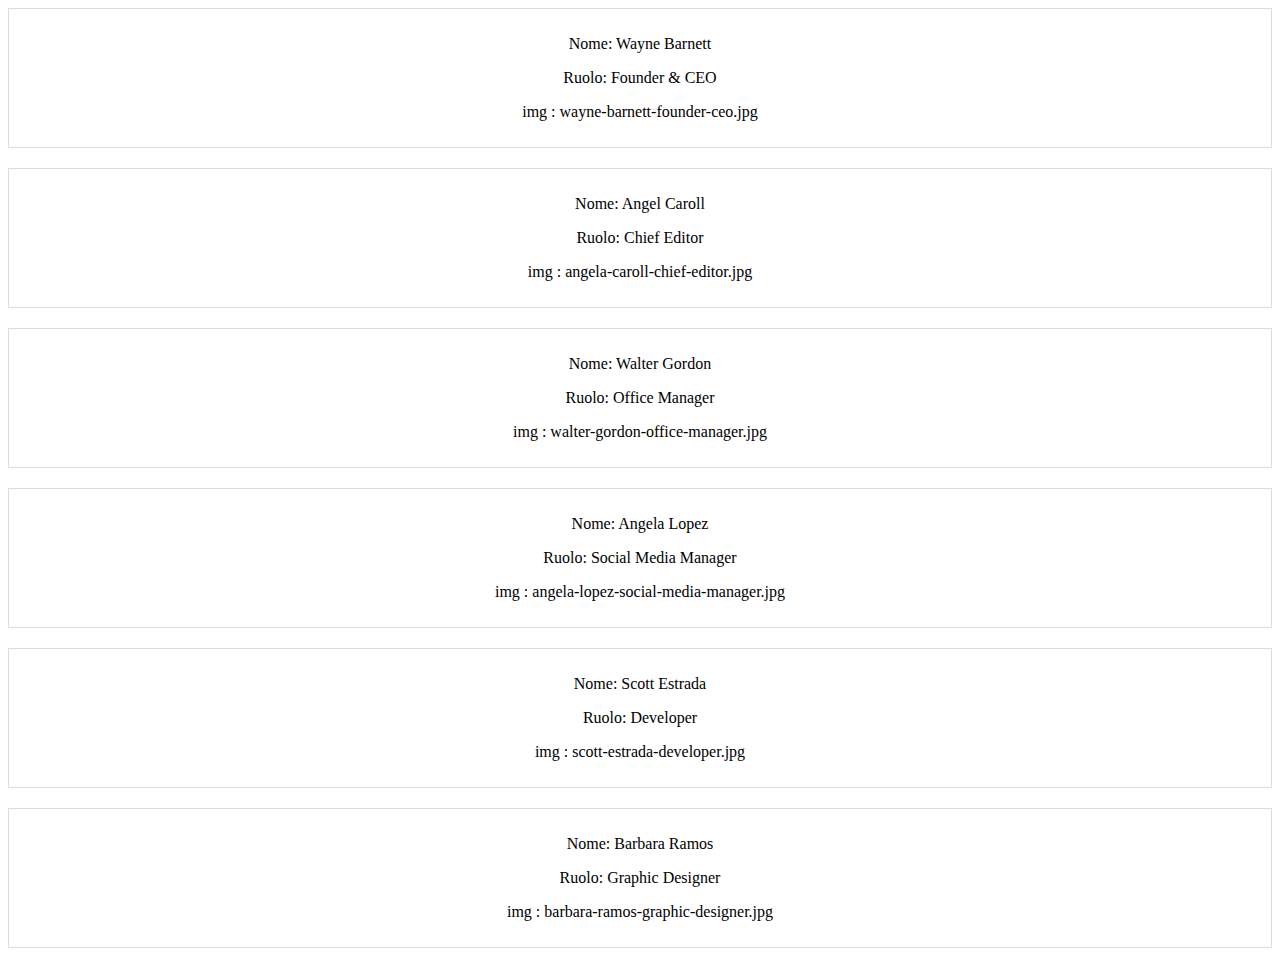
<file: index.html>
<!DOCTYPE html>
<html lang="en">
<head>
    <meta charset="UTF-8">
    <meta name="viewport" content="width=device-width, initial-scale=1.0">
    <link rel="stylesheet" href="css/style.css">
    <title>Our Team</title>
</head>
<body>
    
    <div id="team_membri">

    </div>


    <script src="js/script.js"></script>
</body>
</html>
</file>
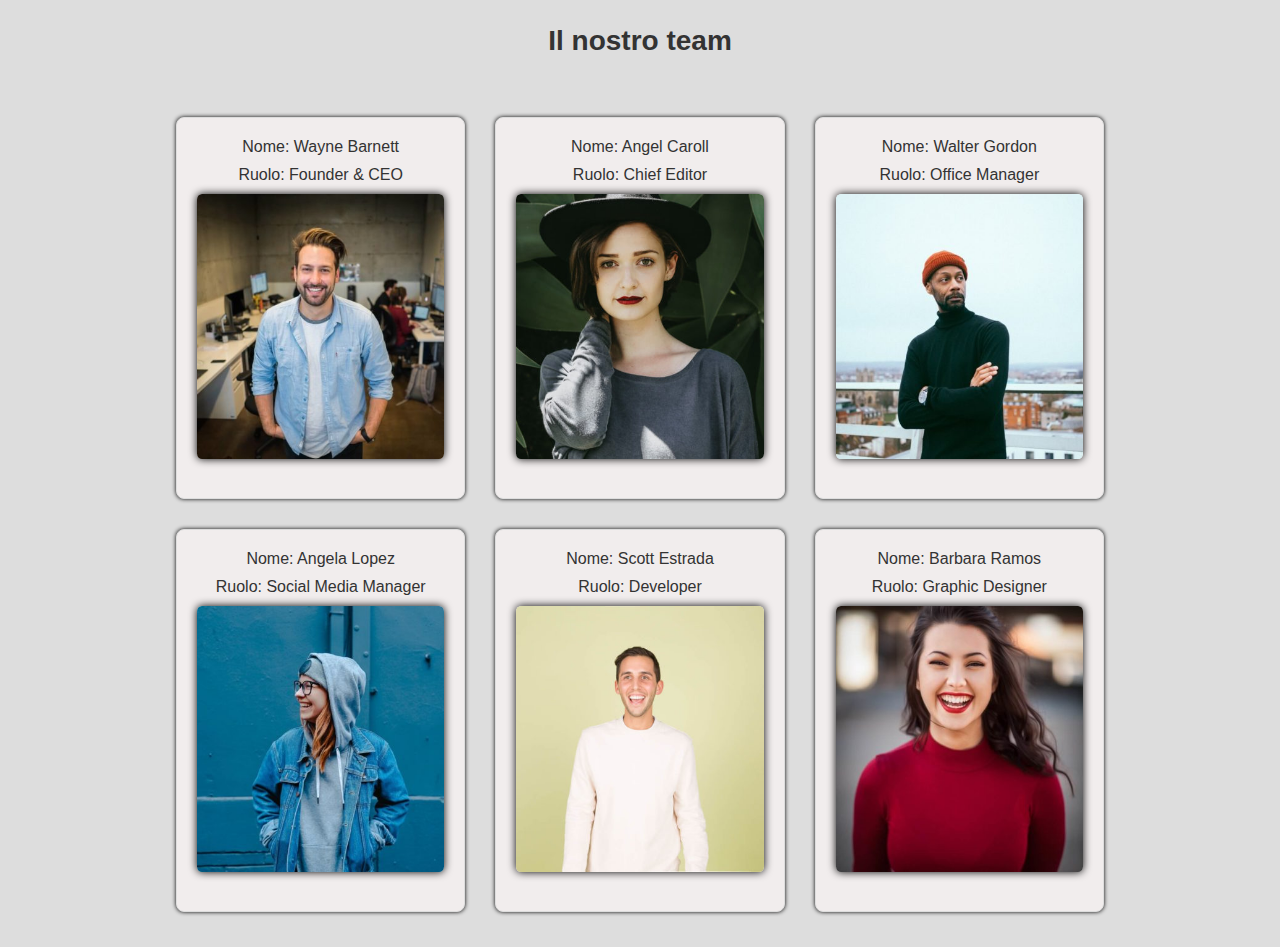
<file: BONUS/index.html>
<!DOCTYPE html>
<html lang="en">
<head>
    <meta charset="UTF-8">
    <meta name="viewport" content="width=device-width, initial-scale=1.0">
    <link rel="stylesheet" href="css/style.css">
    <title>Our Team</title>
</head>
<body>
    
    <h1>Il nostro team</h1>
    <div id="team_membri">

    </div>
    <script src="js/script.js"></script>
</body>
</html>
</file>
<file: css/style.css>
.card{
    text-align: center;
    margin-bottom: 20px;
    border: 1px solid #ddd;
    padding: 10px;
}
</file>
<file: BONUS/css/style.css>
*{
    box-sizing: border-box;
    padding: 0;
    margin: 0;
    font-family: 'Arial', sans-serif;
}

body{
    background-color: #ddd;
}

#team_membri {
    display: flex;
    flex-wrap: wrap;
    justify-content: center;
    align-items: center;
    padding: 20px;
}

.card {
    border: 1px solid #ddd;
    background-color: rgb(241, 237, 237);
    padding: 20px;
    margin: 15px;
    text-align: center;
    width: calc(70%/3);
    border-radius: 8px;
    box-shadow: 0px 0px 4px 0px;
    transition: transform 0.3s ease-in-out;
}

.card:hover {
    transform: scale(1.05);
}

.card img {
    max-width: 100%;
    height: auto;
    margin-bottom: 15px;
    border-radius: 2%;
    box-shadow: 0px 0px 8px 0px;
}

.card p {
    font-size: 16px;
    margin-bottom: 10px;
    color: #333;
}

h1 {
    text-align: center;
    color: #333;
    padding: 25px 0;
    font-size: 28px;
    font-weight: bold;
}
</file>
